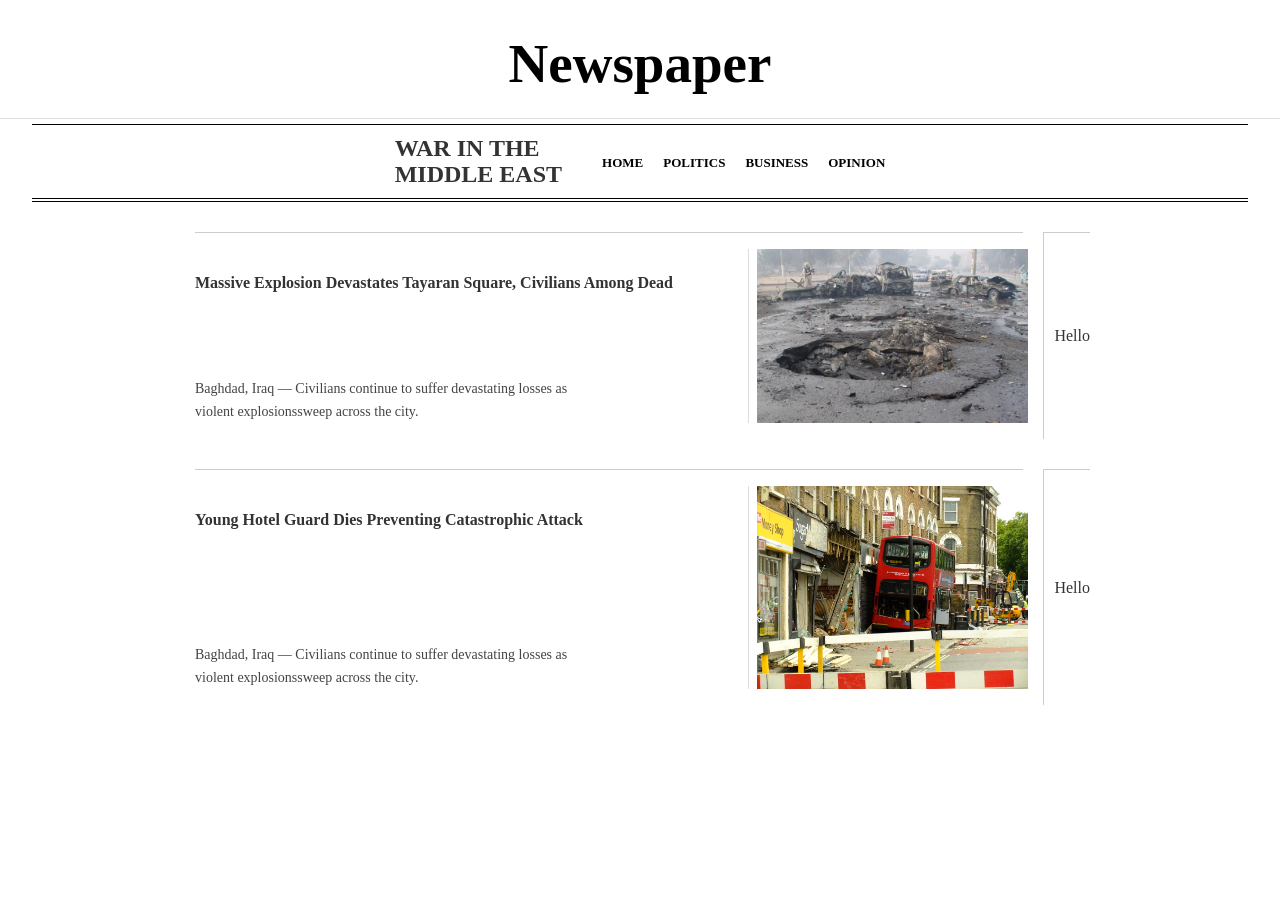
<file: index.html>
<!doctype html>
<html>
	<head>
		<meta charset="utf-8" />
		<title>Home Page</title>
		<link rel="stylesheet" href="NYT.css" />
	</head>
	<body>
		<div class="header" id="header">
			<h1 id="title" align="center">Newspaper</h1>
		</div>
		<div class="menu" id="menu">
			<nav class="menu-bar">
				<div class="headline">
					<span>War in the</span><br />
					<span>Middle East</span>
				</div>
				<ul class="nav-links">
					<li>
						<a href="index.html" target="_blank"> Home </a>
					</li>
					<li>
						<a href=""> Politics </a>
					</li>
					<li>
						<a href=""> Business </a>
					</li>
					<li>
						<a href=""> Opinion </a>
					</li>
				</ul>
			</nav>
		</div>
		<!-- content -->
		<div class="home-page">
			<a href="article-1.html" class="home-article-link">
				<div class="home-article home-article-left article-1">
					<div class="home-article-left-text">
						<div class="home-article-left-title">
							<h4>
								Massive Explosion Devastates Tayaran Square, Civilians Among
								Dead
							</h4>
						</div>
						<div class="home-article-left-story">
							<p>
								Baghdad, Iraq — Civilians continue to suffer devastating losses
								as
								<br />
								violent explosionssweep across the city.
							</p>
						</div>
					</div>
					<div class="home-article-left-img">
						<img src="img/Car_bombing,_Baghdad.jpg" alt="" />
					</div>
				</div>
			</a>
			<div class="home-article home-article-right article-1">
				<p>Hello</p>
			</div>
		</div>
		<div class="home-page">
			<a href="article-3.html" class="home-article-link">
				<div class="home-article home-article-left article-1">
					<div class="home-article-left-text">
						<div class="home-article-left-title">
							<h4>Young Hotel Guard Dies Preventing Catastrophic Attack</h4>
						</div>
						<div class="home-article-left-story">
							<p>
								Baghdad, Iraq — Civilians continue to suffer devastating losses
								as
								<br />
								violent explosionssweep across the city.
							</p>
						</div>
					</div>
					<div class="home-article-left-img">
						<img src="img/art-3 bus crash.jpg" alt="" />
					</div>
				</div>
			</a>
			<div class="home-article home-article-right" id="article-1">
				<p>Hello</p>
			</div>
		</div>
	</body>
</html>
</file>
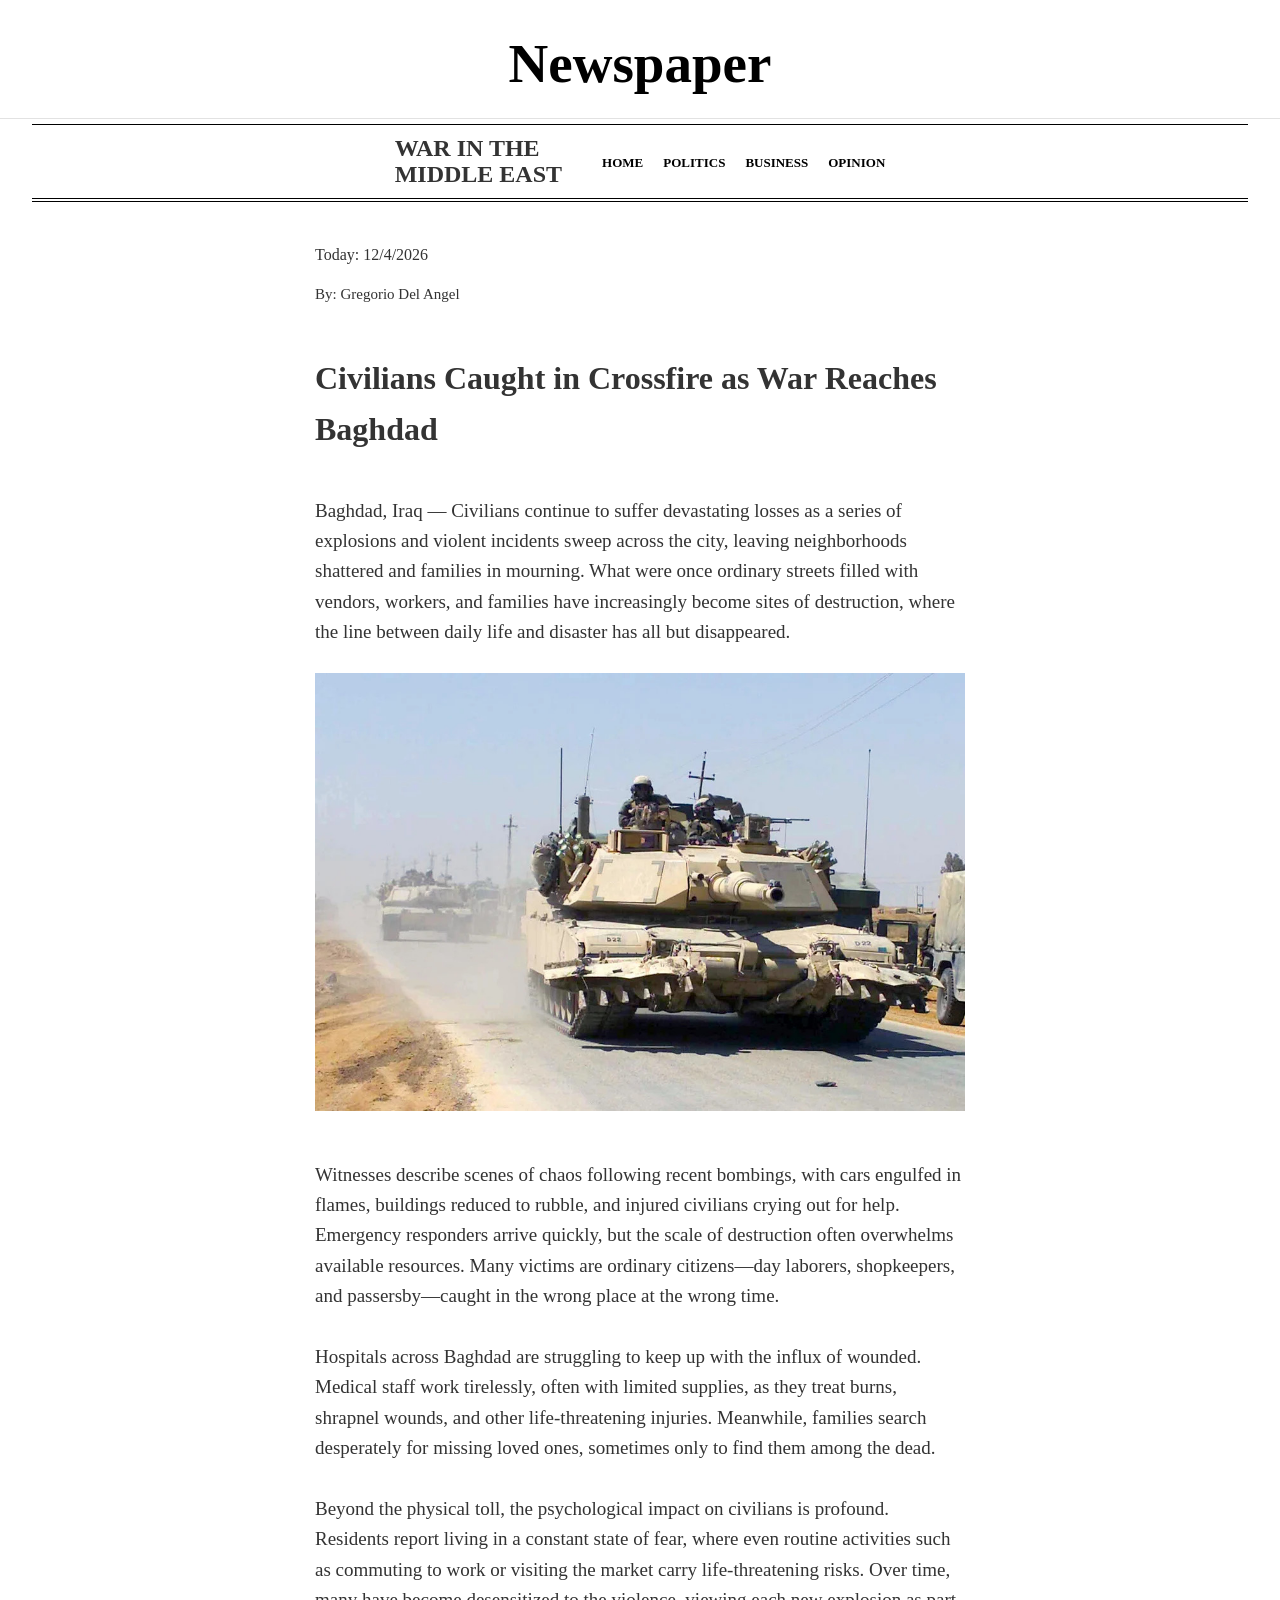
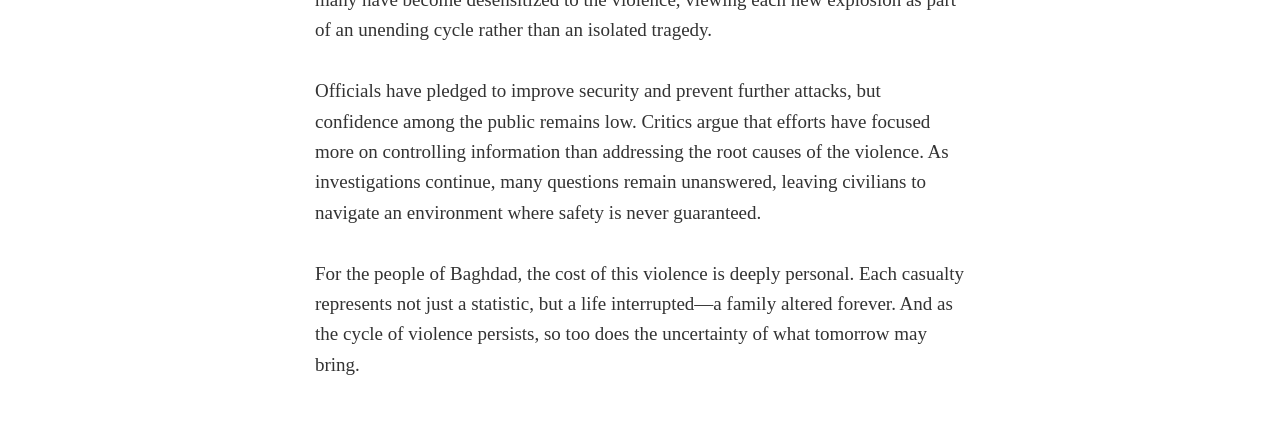
<file: Index.html>
<!doctype html>
<html>
	<head>
		<title>Newspaper</title>
		<meta charset="utf-8" />
		<link rel="stylesheet" type="text/css" href="NYT.css" />
	</head>
	<body>
		<!-- Header -->
		<div class="header" id="header">
			<h1 id="title" align="center">Newspaper</h1>
		</div>
		<div class="menu" id="menu">
			<nav class="menu-bar">
				<div class="headline">
					<span>War in the</span><br />
					<span>Middle East</span>
				</div>
				<ul class="nav-links">
					<li>
						<a href="https://github.com/GregorioDAngel"> Home </a>
					</li>
					<li>
						<a href=""> Politics </a>
					</li>
					<li>
						<a href=""> Business </a>
					</li>
					<li>
						<a href=""> Opinion </a>
					</li>
				</ul>
			</nav>
		</div>
		<!-- Content -->
		<div class="content" id="content">
			<div id="date">
				Today: <span id="today"></span><br />
				<p id="author">By: Gregorio Del Angel</p>
			</div>
			<div id="article-title">
				<h1>Civilians Caught in Crossfire as War Reaches Baghdad</h1>
			</div>
			<div class="article-story" id="article-story">
				<div id="article-body">
					<p>
						Baghdad, Iraq — Civilians continue to suffer devastating losses as a
						series of explosions and violent incidents sweep across the city,
						leaving neighborhoods shattered and families in mourning. What were
						once ordinary streets filled with vendors, workers, and families
						have increasingly become sites of destruction, where the line
						between daily life and disaster has all but disappeared.
					</p>
					<img
						src="IraqWar.jpg"
						alt="Soldiers going down an empty street manning a tank"
					/>
					<p>
						Witnesses describe scenes of chaos following recent bombings, with
						cars engulfed in flames, buildings reduced to rubble, and injured
						civilians crying out for help. Emergency responders arrive quickly,
						but the scale of destruction often overwhelms available resources.
						Many victims are ordinary citizens—day laborers, shopkeepers, and
						passersby—caught in the wrong place at the wrong time. <br /><br />
						Hospitals across Baghdad are struggling to keep up with the influx
						of wounded. Medical staff work tirelessly, often with limited
						supplies, as they treat burns, shrapnel wounds, and other
						life-threatening injuries. Meanwhile, families search desperately
						for missing loved ones, sometimes only to find them among the
						dead.<br /><br />
						Beyond the physical toll, the psychological impact on civilians is
						profound. Residents report living in a constant state of fear, where
						even routine activities such as commuting to work or visiting the
						market carry life-threatening risks. Over time, many have become
						desensitized to the violence, viewing each new explosion as part of
						an unending cycle rather than an isolated tragedy.<br /><br />
						Officials have pledged to improve security and prevent further
						attacks, but confidence among the public remains low. Critics argue
						that efforts have focused more on controlling information than
						addressing the root causes of the violence. As investigations
						continue, many questions remain unanswered, leaving civilians to
						navigate an environment where safety is never guaranteed.
						<br /><br />
						For the people of Baghdad, the cost of this violence is deeply
						personal. Each casualty represents not just a statistic, but a life
						interrupted—a family altered forever. And as the cycle of violence
						persists, so too does the uncertainty of what tomorrow may bring.
					</p>
				</div>
			</div>
		</div>

		<!-- Paywall overlay -->
		<div id="paywall-overlay" class="paywall-overlay" style="display: none">
			<div class="paywall-box">
				<h2>Subscribe to continue reading</h2>
				<p>Subscribe and get unlimited access to all our articles.</p>
				<input
					type="email"
					id="email"
					size="20"
					maxlength="30"
					name="email"
					placeholder="Enter your email"
					pattern="[a-z0-9._%+-]+@[a-z0-9.-]+\.[a-z]{2,}$"
				/><br />
				<button id="paywall-subscribe-btn">Subscribe</button>
				<button id="paywall-close-btn">Maybe later</button>
			</div>
		</div>
		<!--<script src="Newspaper.js"></script> -->
		<script>
			document.getElementById("today").innerHTML =
				new Date().toLocaleDateString();
		</script>
	</body>
</html>
</file>
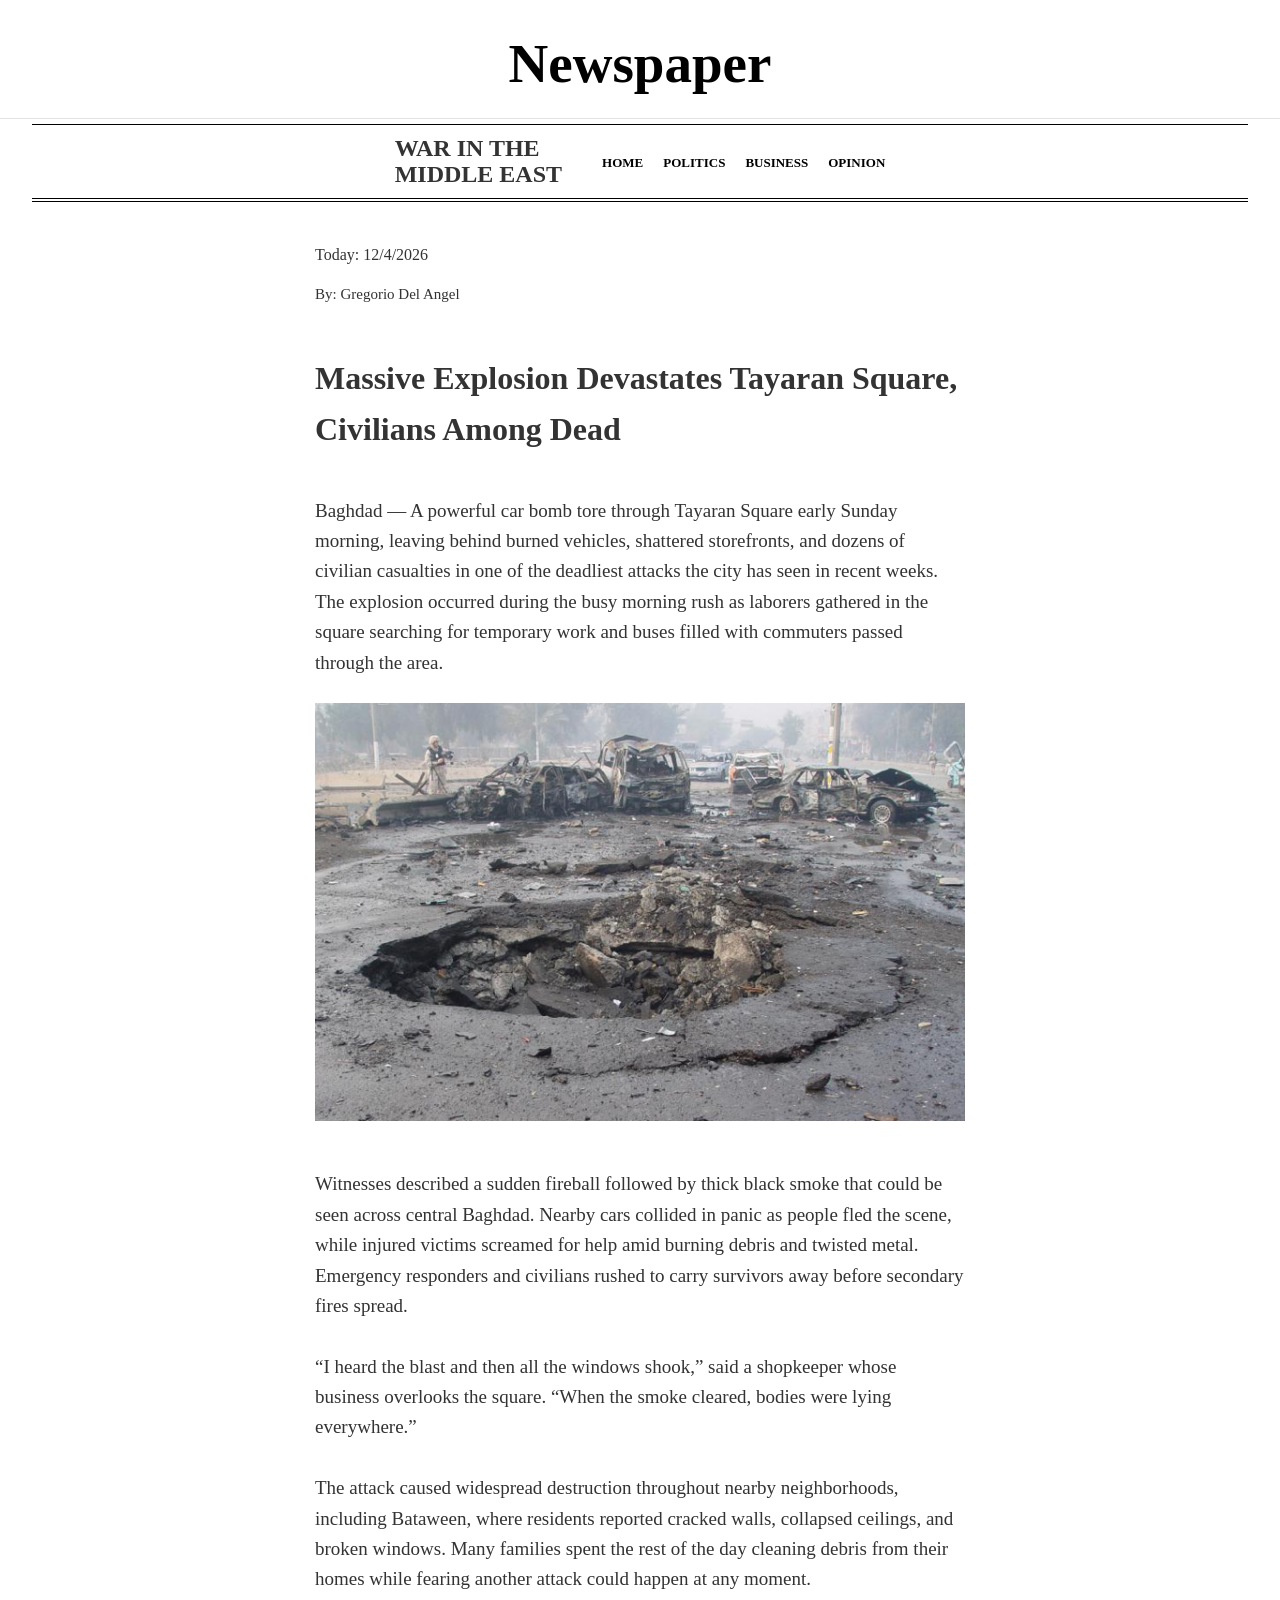
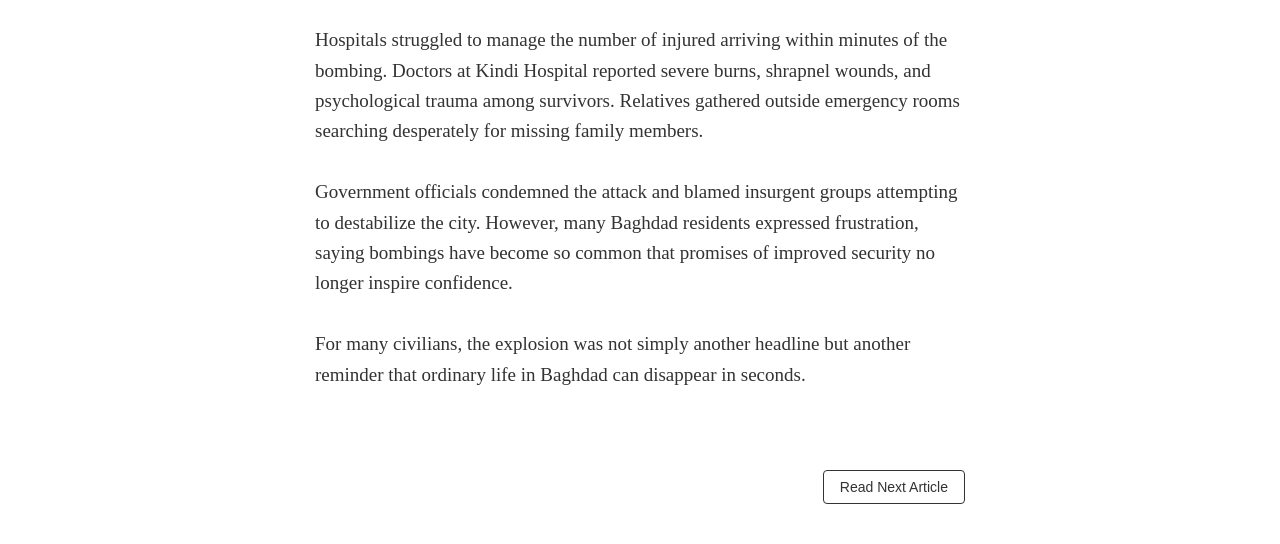
<file: article-1.html>
<!doctype html>
<html>
	<head>
		<title>Newspaper</title>
		<meta charset="utf-8" />
		<link rel="stylesheet" type="text/css" href="NYT.css" />
	</head>
	<body>
		<!-- Header -->
		<div class="header" id="header">
			<h1 id="title" align="center">Newspaper</h1>
		</div>
		<div class="menu" id="menu">
			<nav class="menu-bar">
				<div class="headline">
					<span>War in the</span><br />
					<span>Middle East</span>
				</div>
				<ul class="nav-links">
					<li>
						<a href="index.html"> Home </a>
					</li>
					<li>
						<a href=""> Politics </a>
					</li>
					<li>
						<a href=""> Business </a>
					</li>
					<li>
						<a href=""> Opinion </a>
					</li>
				</ul>
			</nav>
		</div>
		<!-- Content -->
		<div class="content" id="content">
			<div id="date">
				Today: <span id="today"></span><br />
				<p id="author">By: Gregorio Del Angel</p>
			</div>
			<div id="article-title">
				<h1>Massive Explosion Devastates Tayaran Square, Civilians Among Dead</h1>
			</div>
			<div class="article-story" id="article-story">
				<div id="article-body">
					<p>
						Baghdad — A powerful car bomb tore through Tayaran Square early Sunday morning, leaving behind burned vehicles, 
						shattered storefronts, and dozens of civilian casualties in one of the deadliest attacks the city has seen in 
						recent weeks. The explosion occurred during the busy morning rush as laborers gathered in the square searching 
						for temporary work and buses filled with commuters passed through the area.
					</p>
					<img
						src="img/Car_bombing,_Baghdad.jpg"
						alt="Soldiers going down an empty street manning a tank"
					/>
					<p>
						Witnesses described a sudden fireball followed by thick black smoke that could be seen across central Baghdad. 
						Nearby cars collided in panic as people fled the scene, while injured victims screamed for help amid burning 
						debris and twisted metal. Emergency responders and civilians rushed to carry survivors away before secondary 
						fires spread. <br /><br />
						“I heard the blast and then all the windows shook,” said a shopkeeper whose business overlooks the square. 
						“When the smoke cleared, bodies were lying everywhere.”<br /><br />
						The attack caused widespread destruction throughout nearby neighborhoods, including Bataween, where residents 
						reported cracked walls, collapsed ceilings, and broken windows. Many families spent the rest of the day cleaning 
						debris from their homes while fearing another attack could happen at any moment. <br /><br />
						Hospitals struggled to manage the number of injured arriving within minutes of the bombing. Doctors at Kindi 
						Hospital reported severe burns, shrapnel wounds, and psychological trauma among survivors. Relatives gathered 
						outside emergency rooms searching desperately for missing family members. <br /><br />
						Government officials condemned the attack and blamed insurgent groups attempting to destabilize the city. 
						However, many Baghdad residents expressed frustration, saying bombings have become so common that promises 
						of improved security no longer inspire confidence. <br /><br />
						For many civilians, the explosion was not simply another headline but another reminder that ordinary life 
						in Baghdad can disappear in seconds. <br /><br />
					</p>
				</div>
			</div>
			<div class="next-article-container next-article-container--right">
				<button
					type="button"
					class="next-article-btn"
					onclick="window.location.href='article-2.html';"
				>
					Read Next Article
				</button>
			</div>
		</div>
		</div>

		<!-- Paywall overlay -->
		<div id="paywall-overlay" class="paywall-overlay" style="display: none">
			<div class="paywall-box">
				<button id="paywall-x-btn">X</button> <br />
				<h2>Subscribe to continue reading</h2>
				<p>Subscribe and get unlimited access to all our articles.</p>
				<input
					type="email"
					id="email"
					size="20"
					maxlength="30"
					name="email"
					placeholder="Enter your email"
					pattern="[a-z0-9._%+-]+@[a-z0-9.-]+\.[a-z]{2,}$"
				/><br />
				<button id="paywall-subscribe-btn">Subscribe</button>
				<button id="paywall-close-btn">Maybe later</button>
			</div>
		</div>
		<!-- <script src="Newspaper.js"></script> -->
		<script>
			document.getElementById("today").innerHTML =
				new Date().toLocaleDateString();
		</script>
	</body>
</html>
</file>
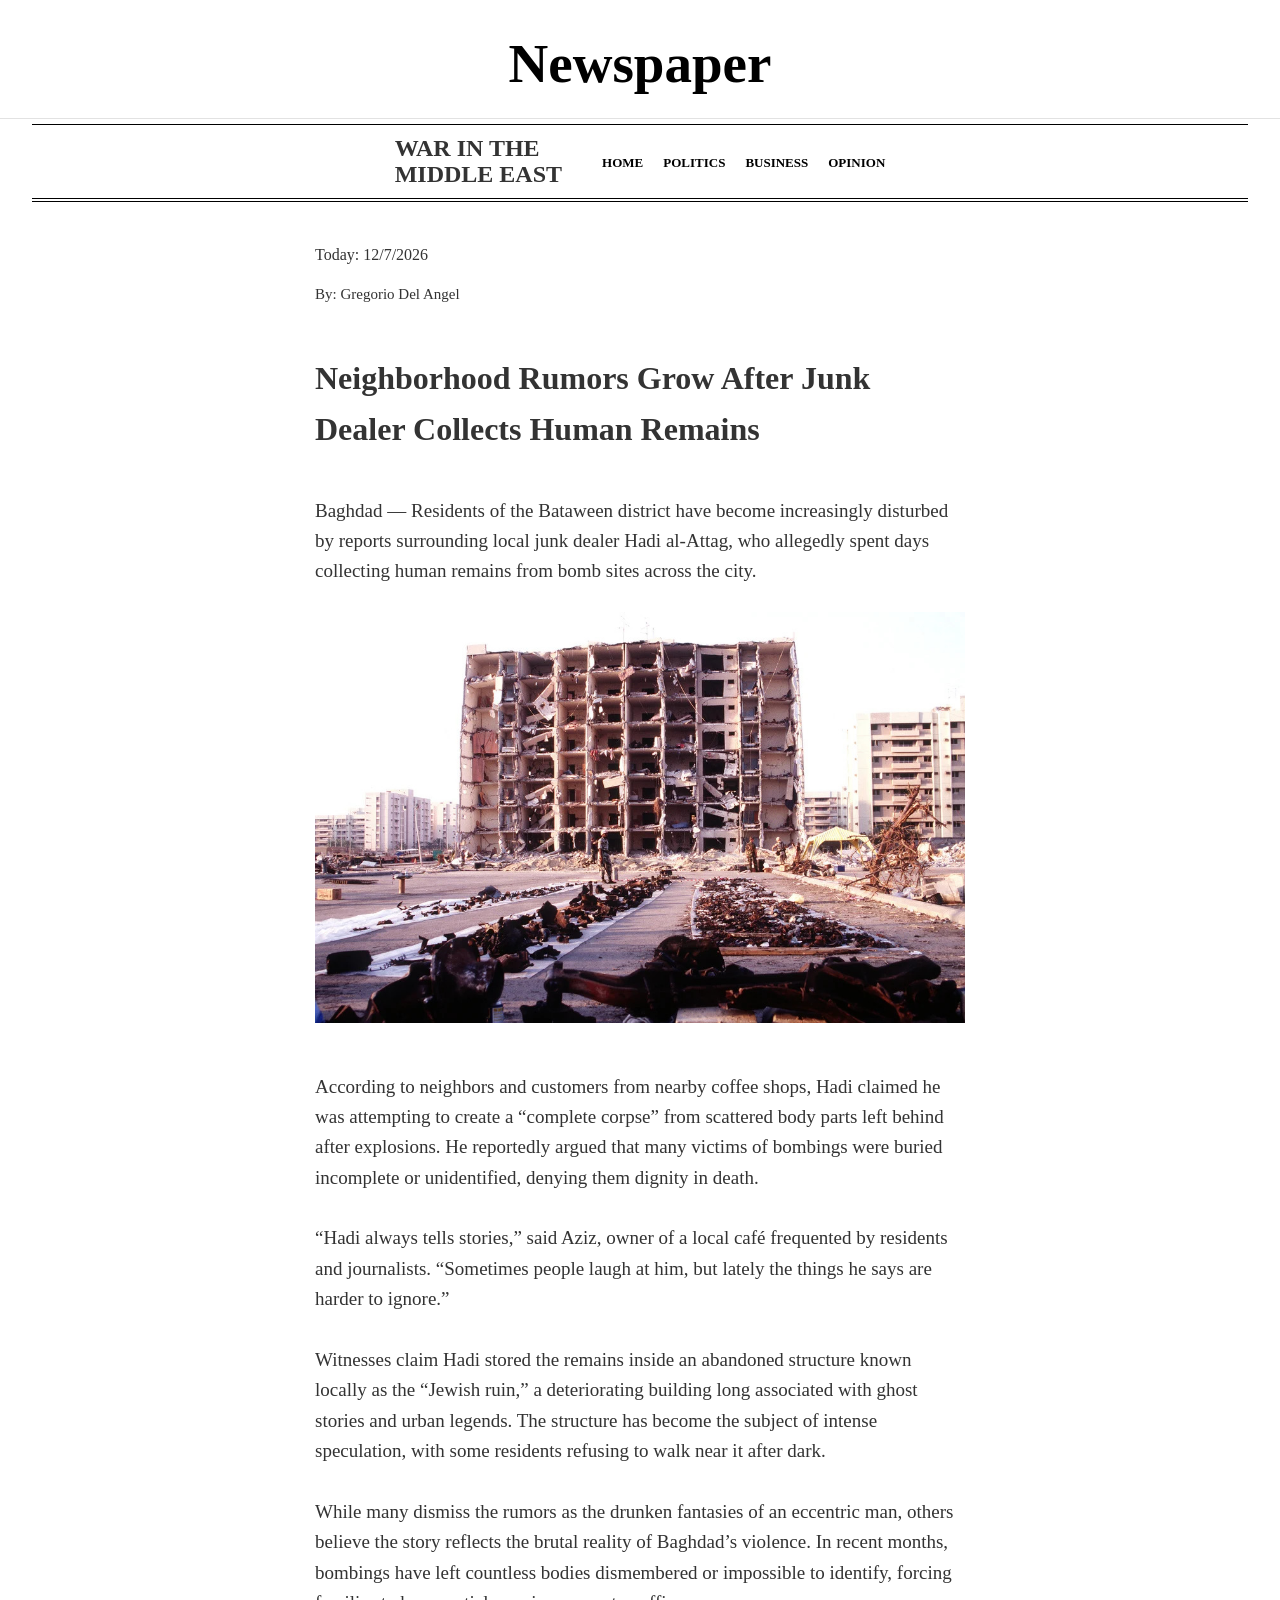
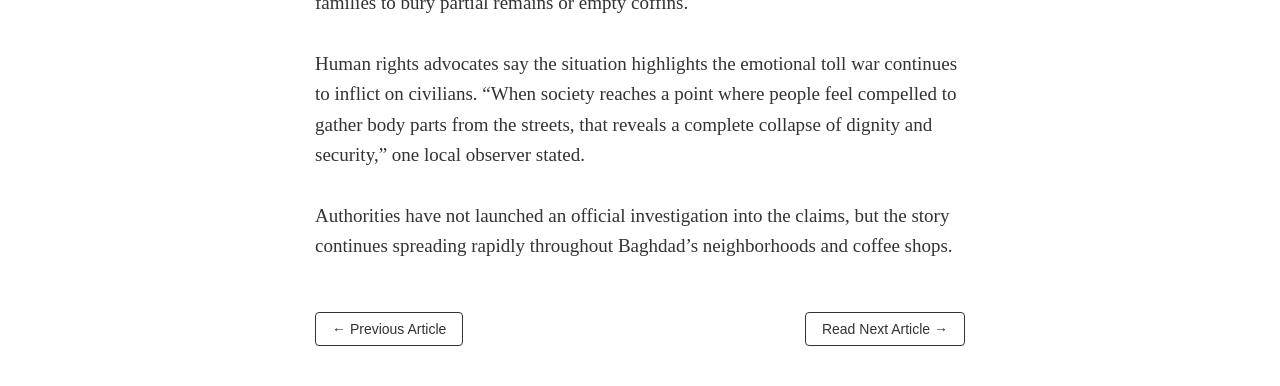
<file: article-2.html>
<!doctype html>
<html>
	<head>
		<title>Newspaper</title>
		<meta charset="utf-8" />
		<link rel="stylesheet" type="text/css" href="NYT.css" />
	</head>
	<body>
		<!-- Header -->
		<div class="header" id="header">
			<h1 id="title" align="center">Newspaper</h1>
		</div>
		<div class="menu" id="menu">
			<nav class="menu-bar">
				<div class="headline">
					<span>War in the</span><br />
					<span>Middle East</span>
				</div>
				<ul class="nav-links">
					<li>
						<a href="index.html" target="_blank"> Home </a>
					</li>
					<li>
						<a href=""> Politics </a>
					</li>
					<li>
						<a href=""> Business </a>
					</li>
					<li>
						<a href=""> Opinion </a>
					</li>
				</ul>
			</nav>
		</div>
		<!-- Content -->
		<div class="content" id="content">
			<div id="date">
				Today: <span id="today"></span><br />
				<p id="author">By: Gregorio Del Angel</p>
			</div>
			<div id="article-title">
				<h1>Neighborhood Rumors Grow After Junk Dealer Collects Human Remains</h1>
			</div>
			<div class="article-story" id="article-story">
				<div id="article-body">
					<p>
						Baghdad — Residents of the Bataween district have become increasingly 
						disturbed by reports surrounding local junk dealer Hadi al-Attag, 
						who allegedly spent days collecting human remains from bomb sites 
						across the city.
					</p>
					<img
						src="img/art-2 img.jpg"
						alt="Soldiers going down an empty street manning a tank"
					/>
					<p>
						According to neighbors and customers from nearby coffee shops, 
						Hadi claimed he was attempting to create a “complete corpse” 
						from scattered body parts left behind after explosions. He 
						reportedly argued that many victims of bombings were buried 
						incomplete or unidentified, denying them dignity in death.<br /><br />
						“Hadi always tells stories,” said Aziz, owner of a local café 
						frequented by residents and journalists. “Sometimes people 
						laugh at him, but lately the things he says are harder to 
						ignore.”<br /><br />
						Witnesses claim Hadi stored the remains inside an abandoned 
						structure known locally as the “Jewish ruin,” a deteriorating 
						building long associated with ghost stories and urban legends. 
						The structure has become the subject of intense speculation, 
						with some residents refusing to walk near it after dark.<br /><br />
						While many dismiss the rumors as the drunken fantasies of an 
						eccentric man, others believe the story reflects the brutal 
						reality of Baghdad’s violence. In recent months, bombings have 
						left countless bodies dismembered or impossible to identify, 
						forcing families to bury partial remains or empty coffins. <br /><br />
						Human rights advocates say the situation highlights the emotional 
						toll war continues to inflict on civilians. “When society reaches 
						a point where people feel compelled to gather body parts from 
						the streets, that reveals a complete collapse of dignity and 
						security,” one local observer stated. <br /><br />
						Authorities have not launched an official investigation into 
						the claims, but the story continues spreading rapidly throughout 
						Baghdad’s neighborhoods and coffee shops.
					</p>
				</div>
			</div>
			<div class="next-article-container">
                <button
                    type="button"
                    class="prev-article-btn"
                    onclick="window.location.href='article-1.html';"
                     >
                    ← Previous Article
                    </button>
				<button
					type="button"
					class="next-article-btn"
					onclick="window.location.href='article-3.html';"
				>
					Read Next Article →
				</button>
			</div>
		</div>
		</div>

		<!-- No Paywall overlay -->
		<script>
			const today = new Date();
            const tomorrow = new Date(today);
                tomorrow.setDate(today.getDate() + 3);
                document.getElementById("today").innerHTML =
                    tomorrow.toLocaleDateString();
		</script>
	</body>
</html>
</file>
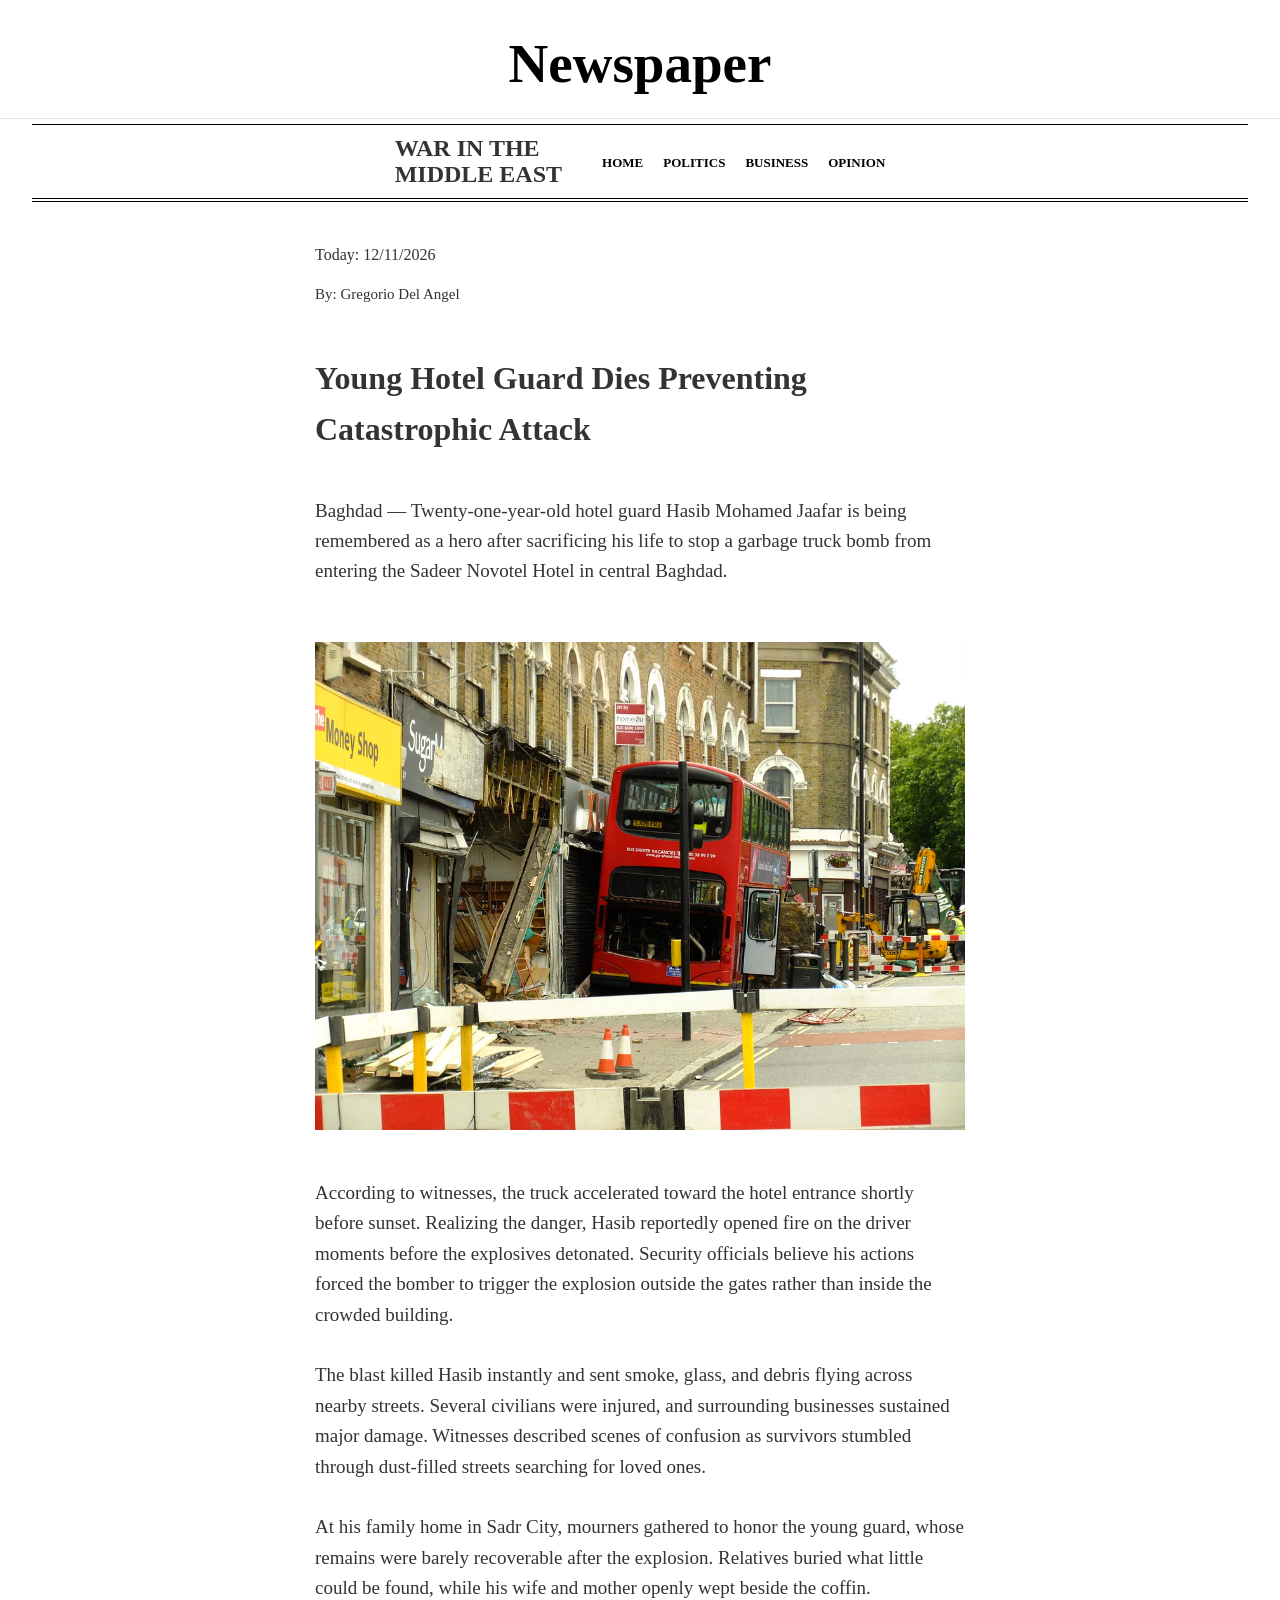
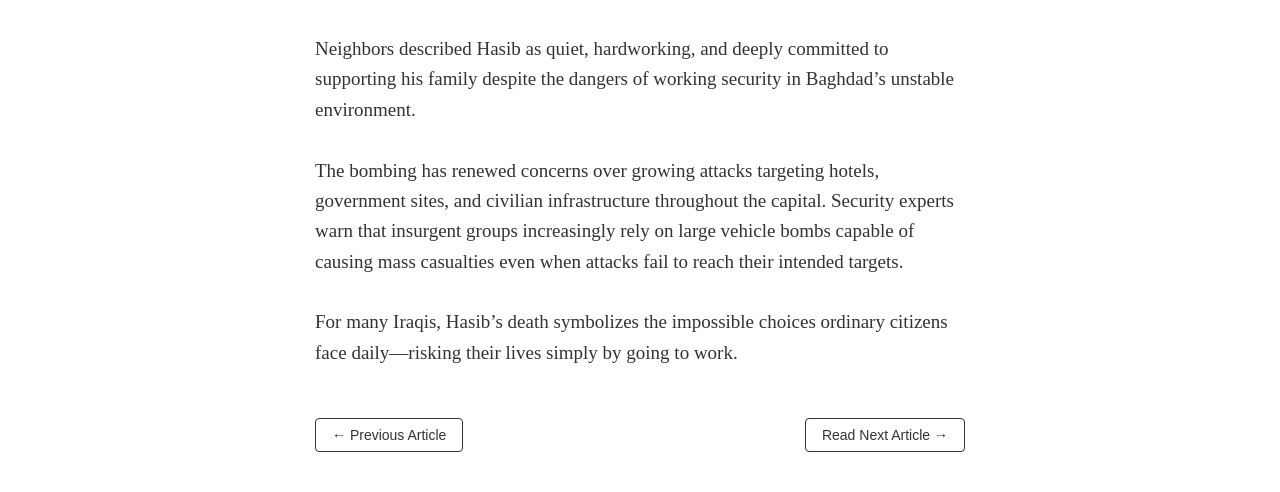
<file: article-3.html>
<!doctype html>
<html>
	<head>
		<title>Newspaper</title>
		<meta charset="utf-8" />
		<link rel="stylesheet" type="text/css" href="NYT.css" />
	</head>
	<body>
		<!-- Header -->
		<div class="header" id="header">
			<h1 id="title" align="center">Newspaper</h1>
		</div>
		<div class="menu" id="menu">
			<nav class="menu-bar">
				<div class="headline">
					<span>War in the</span><br />
					<span>Middle East</span>
				</div>
				<ul class="nav-links">
					<li>
						<a href="index.html" target="_blank"> Home </a>
					</li>
					<li>
						<a href=""> Politics </a>
					</li>
					<li>
						<a href=""> Business </a>
					</li>
					<li>
						<a href=""> Opinion </a>
					</li>
				</ul>
			</nav>
		</div>
		<!-- Content -->
		<div class="content" id="content">
			<div id="date">
				Today: <span id="today"></span><br />
				<p id="author">By: Gregorio Del Angel</p>
			</div>
			<div id="article-title">
				<h1>Young Hotel Guard Dies Preventing Catastrophic Attack</h1>
			</div>
			<div class="article-story" id="article-story">
				<div id="article-body">
					<p>
						Baghdad — Twenty-one-year-old hotel guard Hasib Mohamed Jaafar 
                        is being remembered as a hero after sacrificing his life to stop 
                        a garbage truck bomb from entering the Sadeer Novotel Hotel in central 
                        Baghdad. <br /><br />
					</p>
					<img
						src="img/art-3 bus crash.jpg"
						alt="Soldiers going down an empty street manning a tank"
					/>
					<p>
						According to witnesses, the truck accelerated toward the hotel entrance 
                        shortly before sunset. Realizing the danger, Hasib reportedly opened fire 
                        on the driver moments before the explosives detonated. Security officials 
                        believe his actions forced the bomber to trigger the explosion outside the 
                        gates rather than inside the crowded building.<br /><br />
						The blast killed Hasib instantly and sent smoke, glass, and debris flying 
                        across nearby streets. Several civilians were injured, and surrounding businesses 
                        sustained major damage. Witnesses described scenes of confusion as survivors 
                        stumbled through dust-filled streets searching for loved ones.<br /><br />
						At his family home in Sadr City, mourners gathered to honor the young guard, 
                        whose remains were barely recoverable after the explosion. Relatives buried 
                        what little could be found, while his wife and mother openly wept beside the 
                        coffin.<br /><br />
						Neighbors described Hasib as quiet, hardworking, and deeply committed to 
                        supporting his family despite the dangers of working security in Baghdad’s 
                        unstable environment. <br /><br />
						The bombing has renewed concerns over growing attacks targeting hotels, 
                        government sites, and civilian infrastructure throughout the capital. 
                        Security experts warn that insurgent groups increasingly rely on large 
                        vehicle bombs capable of causing mass casualties even when attacks fail 
                        to reach their intended targets. <br /><br />
                        For many Iraqis, Hasib’s death symbolizes the impossible choices ordinary 
                        citizens face daily—risking their lives simply by going to work.
					</p>
				</div>
			</div>
			<div class="next-article-container">
                <button
                    type="button"
                    class="prev-article-btn"
                    onclick="window.location.href='article-2.html';"
                     >
                    ← Previous Article
                    </button>
				<button
					type="button"
					class="next-article-btn"
					onclick="window.location.href='article-4.html';"
				>
					Read Next Article →
				</button>
			</div>
		</div>
		</div>

		<!-- No Paywall overlay -->
		<script>
			const today = new Date();
            const tomorrow = new Date(today);
                tomorrow.setDate(today.getDate() + 7);
                document.getElementById("today").innerHTML =
                    tomorrow.toLocaleDateString();
		</script>
	</body>
</html>
</file>
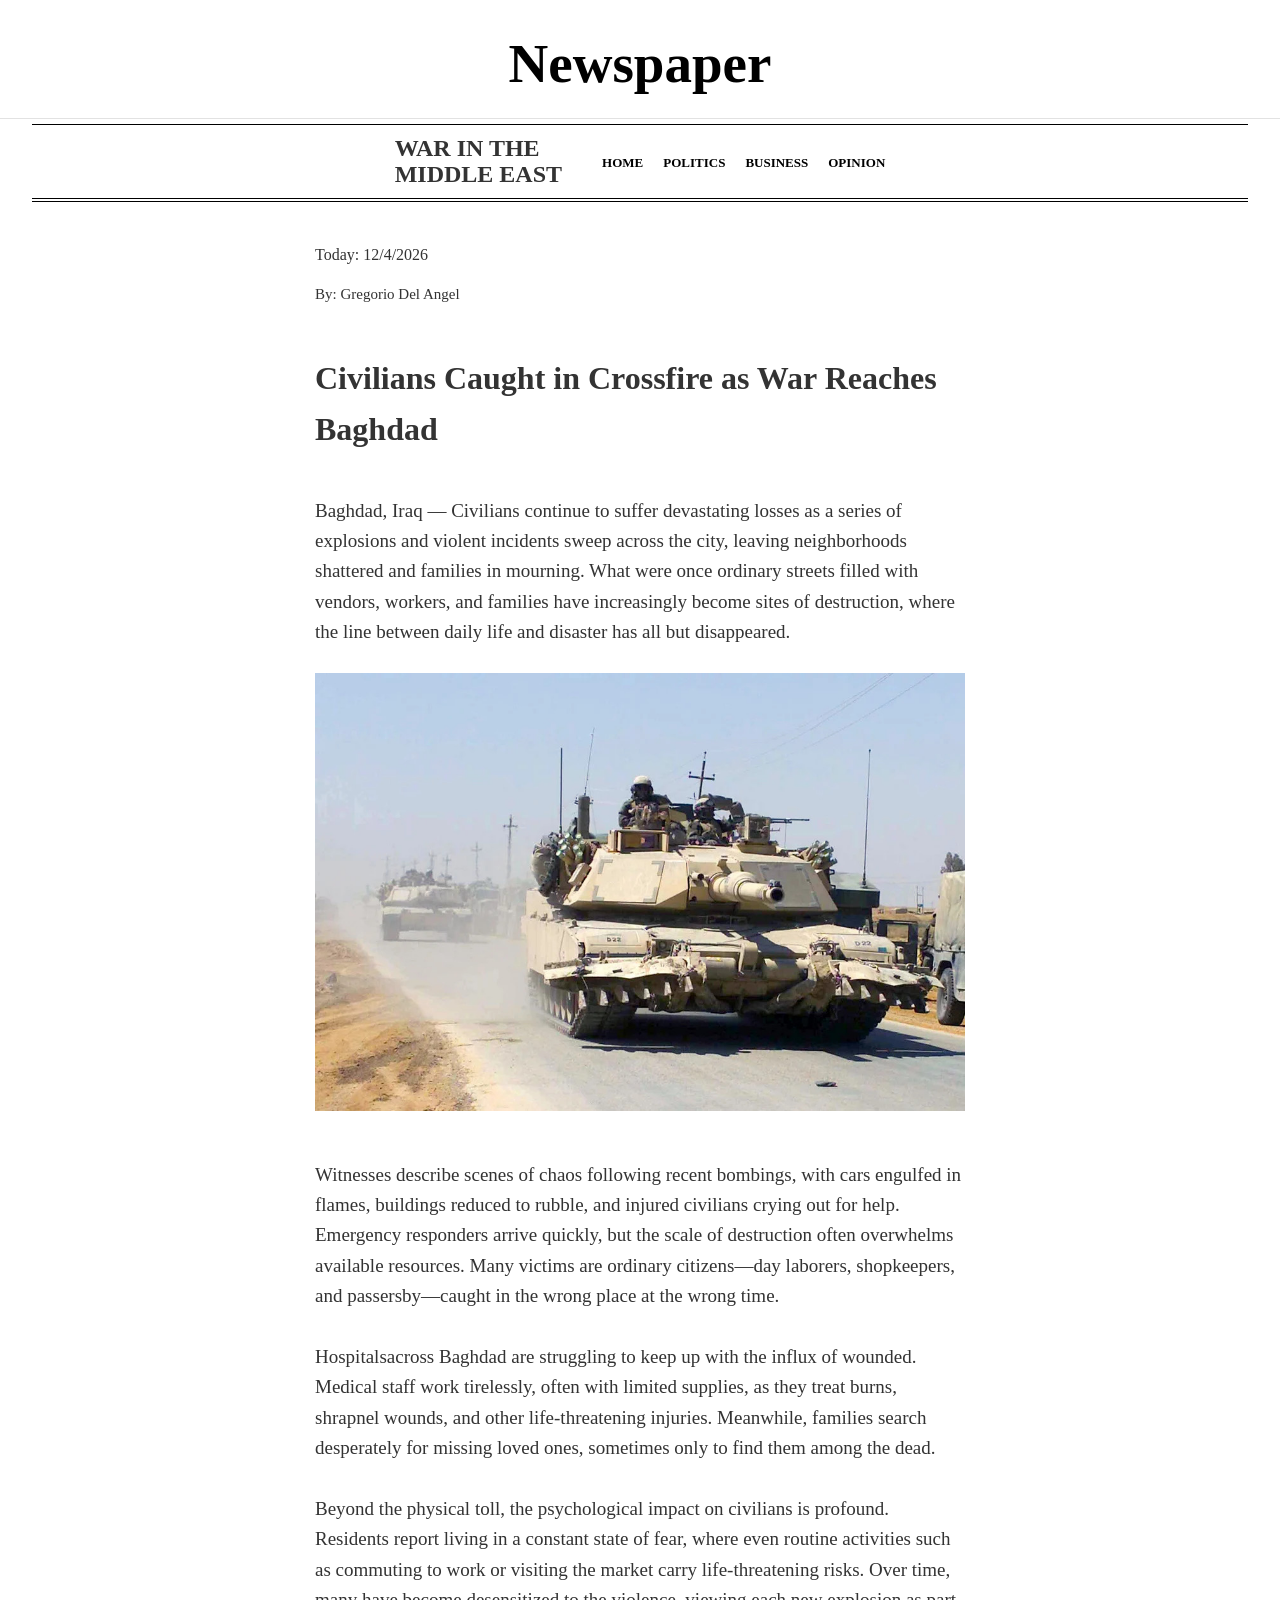
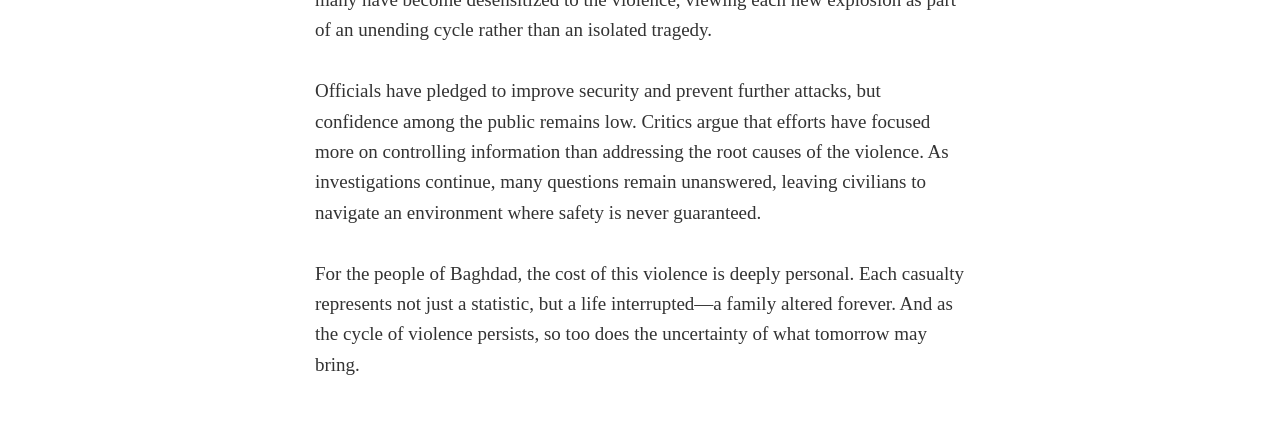
<file: Newspaper.html>
<!doctype html>
<html>
	<head>
		<title>Newspaper</title>
		<meta charset="utf-8" />
		<link rel="stylesheet" type="text/css" href="NYT.css" />
	</head>
	<body>
		<!-- Header -->
		<div class="header" id="header">
			<h1 id="title" align="center">Newspaper</h1>
		</div>
		<div class="menu" id="menu">
			<nav class="menu-bar">
				<div class="headline">
					<span>War in the</span><br />
					<span>Middle East</span>
				</div>
				<ul class="nav-links">
					<li>
						<a href="https://github.com/GregorioDAngel"> Home </a>
					</li>
					<li>
						<a href=""> Politics </a>
					</li>
					<li>
						<a href=""> Business </a>
					</li>
					<li>
						<a href=""> Opinion </a>
					</li>
				</ul>
			</nav>
		</div>
		<!-- Content -->
		<div class="content" id="content">
			<div id="date">
				Today: <span id="today"></span><br />
				<p id="author">By: Gregorio Del Angel</p>
			</div>
			<div id="article-title">
				<h1>Civilians Caught in Crossfire as War Reaches Baghdad</h1>
			</div>
			<div class="article-story" id="article-story">
				<div id="article-body">
					<p>
						Baghdad, Iraq — Civilians continue to suffer devastating losses as a
						series of explosions and violent incidents sweep across the city,
						leaving neighborhoods shattered and families in mourning. What were
						once ordinary streets filled with vendors, workers, and families
						have increasingly become sites of destruction, where the line
						between daily life and disaster has all but disappeared.
					</p>
					<img
						src="IraqWar.jpg"
						alt="Soldiers going down an empty street manning a tank"
					/>
					<p>
						Witnesses describe scenes of chaos following recent bombings, with
						cars engulfed in flames, buildings reduced to rubble, and injured
						civilians crying out for help. Emergency responders arrive quickly,
						but the scale of destruction often overwhelms available resources.
						Many victims are ordinary citizens—day laborers, shopkeepers, and
						passersby—caught in the wrong place at the wrong time. <br /><br />
						Hospitalsacross Baghdad are struggling to keep up with the influx of
						wounded. Medical staff work tirelessly, often with limited supplies,
						as they treat burns, shrapnel wounds, and other life-threatening
						injuries. Meanwhile, families search desperately for missing loved
						ones, sometimes only to find them among the dead.<br /><br />
						Beyond the physical toll, the psychological impact on civilians is
						profound. Residents report living in a constant state of fear, where
						even routine activities such as commuting to work or visiting the
						market carry life-threatening risks. Over time, many have become
						desensitized to the violence, viewing each new explosion as part of
						an unending cycle rather than an isolated tragedy.<br /><br />
						Officials have pledged to improve security and prevent further
						attacks, but confidence among the public remains low. Critics argue
						that efforts have focused more on controlling information than
						addressing the root causes of the violence. As investigations
						continue, many questions remain unanswered, leaving civilians to
						navigate an environment where safety is never guaranteed.
						<br /><br />
						For the people of Baghdad, the cost of this violence is deeply
						personal. Each casualty represents not just a statistic, but a life
						interrupted—a family altered forever. And as the cycle of violence
						persists, so too does the uncertainty of what tomorrow may bring.
					</p>
				</div>
			</div>
		</div>

		<!-- Paywall overlay -->
		<div id="paywall-overlay" class="paywall-overlay" style="display: none">
			<div class="paywall-box">
				<h2>Subscribe to continue reading</h2>
				<p>Subscribe and get unlimited access to all our articles.</p>
				<input
					type="email"
					id="email"
					size="20"
					maxlength="30"
					name="email"
					placeholder="Enter your email"
					pattern="[a-z0-9._%+-]+@[a-z0-9.-]+\.[a-z]{2,}$"
				/><br />
				<button id="paywall-subscribe-btn">Subscribe</button>
				<button id="paywall-close-btn">Maybe later</button>
			</div>
		</div>
		<!--<script src="Newspaper.js"></script> -->
		<script>
			document.getElementById("today").innerHTML =
				new Date().toLocaleDateString();
		</script>
	</body>
</html>
</file>
<file: NYT.css>
/* Home page: two-column layout */
.home-page {
	display: flex;
	flex-direction: row;
	align-items: stretch;
	gap: 24px;
	max-width: 1100px;
	margin: 40px auto;
	padding: 0; /* remove side padding so left can reach edge */
	box-sizing: border-box;
}

/* Make the whole left article card clickable */
.home-article-link {
	text-decoration: none;
	color: inherit;
	display: block;
}

/* Left: main feature card */
.home-article {
	border-top: 1px solid #ccc; /* lighter border */
	padding: 16px 0;
	box-sizing: border-box;
	transition:
		background-color 0.2s ease,
		box-shadow 0.2s ease;
}

.home-article-link:hover .home-article-left {
	background-color: #f8f8f8;
	box-shadow: 0 2px 4px rgba(0, 0, 0, 0.08);
	cursor: pointer;
}

/* Left column slightly larger than right */
.home-article-left {
	flex: 3;
	display: flex;
	flex-direction: row; /* text left, image right */
	gap: 16px;
	margin-left: 5px; /* small gap from the left edge */
}

/* keep text from being squashed by a wider image */
.home-article-left-text {
	flex: 1;
	min-width: 0;
	display: flex;
	flex-direction: column;
	justify-content: center;
}

/* Title in left feature */
.home-article-left-title p {
	font-weight: bold;
	font-size: 20px;
	line-height: 1.2;
	margin: 0 0 8px 0;
}

/* Summary in left feature */
.home-article-left-story p {
	font-size: 14px;
	margin: 0;
	color: #444;
}

/* Image on the right side of the feature card */
.home-article-left-img img {
	display: block;
	width: 440px; /* bigger image */
	height: auto;
	object-fit: cover;
	border-left: 1px solid #ddd; /* subtle divider to the text */
	padding-left: 8px;
}

/* Right column: for now just text, can be filled with more links later */
.home-article-right {
	flex: 2;
}

/* Base Styles */
body {
	font-family: "Georgia", "Times New Roman", Times, serif;
	color: #333;
	line-height: 1.6;
	margin: 0;
	padding: 0;
	background-color: #fff;
}

/* Header */
.header {
	padding: 20px 0 10px 0;
	border-bottom: 1px solid #e2e2e2;
}

#title {
	font-family:
		"Chomsky", "Times New Roman", serif; /* Custom font for logo look */
	font-size: 55px;
	font-weight: 900;
	margin: 0;
	text-align: center;
	color: #000;
	text-transform: capitalize;
}

/* Navigation Menu */
.menu {
	border-top: 1px solid #000;
	border-bottom: 4px double #000;
	margin: 5px auto;
	max-width: 95%;
	/* keep menu visible when scrolling */
	position: sticky;
	top: 0;
	background-color: #fff; /* keep it readable over content */
	z-index: 999;
}

.menu-bar {
	display: flex;
	flex-direction: row;
	align-items: center;
	justify-content: center;
	gap: 40px;
	padding: 10px 0;
}

.headline {
	text-align: left;
	font-weight: bold;
	font-size: 24px;
	margin: 0;
	line-height: 1.1;
	text-transform: uppercase;
}

.nav-links {
	list-style: none;
	padding: 0;
	margin: 0;
	display: flex;
	gap: 20px;
}

.nav-links a {
	text-decoration: none;
	color: #000;
	font-size: 13px;
	font-weight: bold;
	text-transform: uppercase;
}

.nav-links a:hover {
	text-decoration: underline;
}

/* Content Area */
.content {
	max-width: 650px;
	margin: 40px auto;
	padding: 0 20px;
}

.home-page {
	max-width: 900px; /* width of each row of articles */
	margin: 30px auto; /* center on page */
	display: flex;
	gap: 20px;
}

.home-article {
	flex: 1;
	display: flex;
}

.home-article-left {
	justify-content: space-between;
	align-items: stretch;
}

.home-article-left-text {
	flex: 2;
	display: flex;
	flex-direction: column;
	justify-content: space-between;
}

.home-article-left-img {
	flex: 1;
	display: flex;
	align-items: center;
	justify-content: center;
}

.home-article-left-img img {
	max-width: 100%;
	height: auto;
	display: block;
}

/* Right-hand placeholder/article */
.home-article-right {
	display: flex;
	align-items: center;
	justify-content: center;
	border-left: 1px solid #ccc; /* optional divider */
	padding-left: 10px;
}

.content img {
	width: 100%;
	height: auto;
	background-color: #f0f0f0; /* Placeholder color */
	margin-bottom: 20px;
}

.content p {
	font-size: 19px;
	color: #333;
	margin-bottom: 25px;
}

.article-story {
	display: flex;
	justify-content: center;
}

.article-body {
	max-width: 650px;
	margin: 0 auto;
}

.article-body img {
	display: block;
	width: 100%;
	height: auto;
	margin-top: 20px;
}

.article-body p {
	margin: 0 0 20px 20px;
	text-align: left;
}

.article-story p {
	font-size: 19px;
	color: #333;
	margin-bottom: 25px;
}

#article-story {
	font-size: 19px;
	color: #333;
	margin-bottom: 25px;
}

#date {
	text-align: left; /* not centered */
}

#today {
	display: inline-block;
	width: 25%; /* 1/4 of the page (within content area) */
	text-align: left; /* text inside also left-aligned */
}

#author {
	font-size: 15px;
	color: #333;
	margin-bottom: 25px;
	display: inline-block;
	width: 25%; /* 1/4 of the page (within content area) */
	text-align: left; /* text inside also left-aligned */
}

/* Paywall Overlay */
.paywall-overlay {
	position: fixed;
	top: 0;
	left: 0;
	width: 100%;
	height: 100%;
	background: linear-gradient(
		to bottom,
		transparent 0%,
		rgba(255, 255, 255, 0.95) 50%
	);
	display: flex;
	justify-content: center;
	align-items: center;
	z-index: 1000;
}

.paywall-box {
	background: white;
	padding: 40px;
	text-align: center;
	border-top: 1px solid #ccc;
	box-shadow: 0 -5px 15px rgba(0, 0, 0, 0.1);
	width: 100%;
	max-width: 500px;
	margin-bottom: 50px;
	border-radius: 4px;
	position: relative;
}

#paywall-x-btn {
	position: absolute;
	top: 8px;
	right: 8px;
	border: none;
	background: transparent;
	font-size: 18px;
	font-weight: bold;
	cursor: pointer;
	color: #333;
}

#paywall-x-btn:hover {
	color: #000;
}

.paywall-box h2 {
	font-size: 28px;
	margin-top: 0;
	margin-bottom: 10px;
}

.paywall-box button {
	padding: 12px 24px;
	margin: 10px;
	border: none;
	cursor: pointer;
	font-weight: bold;
	font-size: 14px;
	text-transform: uppercase;
}

#paywall-subscribe-btn {
	background-color: #000;
	color: white;
}

#paywall-close-btn {
	background-color: transparent;
	color: #666;
	text-decoration: underline;
	position: relative;
	transition:
		left 0.2s ease,
		top 0.2s ease;
}

/* Responsive */
@media (max-width: 768px) {
	#title {
		font-size: 40px;
	}
	.nav-links {
		flex-wrap: wrap;
		justify-content: center;
	}
}

#email {
	width: 100%;
	font-size: 20px;
	padding: 8px;
	border-radius: 4px;
	border: 1px solid #ccc;
	margin-bottom: 10px;
}

.next-article-container {
	margin: 20px 0;
	display: flex; /* move button to the right */
	justify-content: space-between;
	align-items: center;
}

.next-article-container--right {
	justify-content: flex-end;
}

.next-article-btn,
.prev-article-btn {
	padding: 8px 16px;
	border: 1px solid #333;
	background-color: #ffffff;
	color: #333;
	font-size: 14px;
	cursor: pointer;
	border-radius: 4px;
	transition:
		background-color 0.2s ease,
		color 0.2s ease;
}

.next-article-btn:hover,
.prev-article-btn:hover {
	background-color: #333;
	color: #ffffff;
}
</file>
